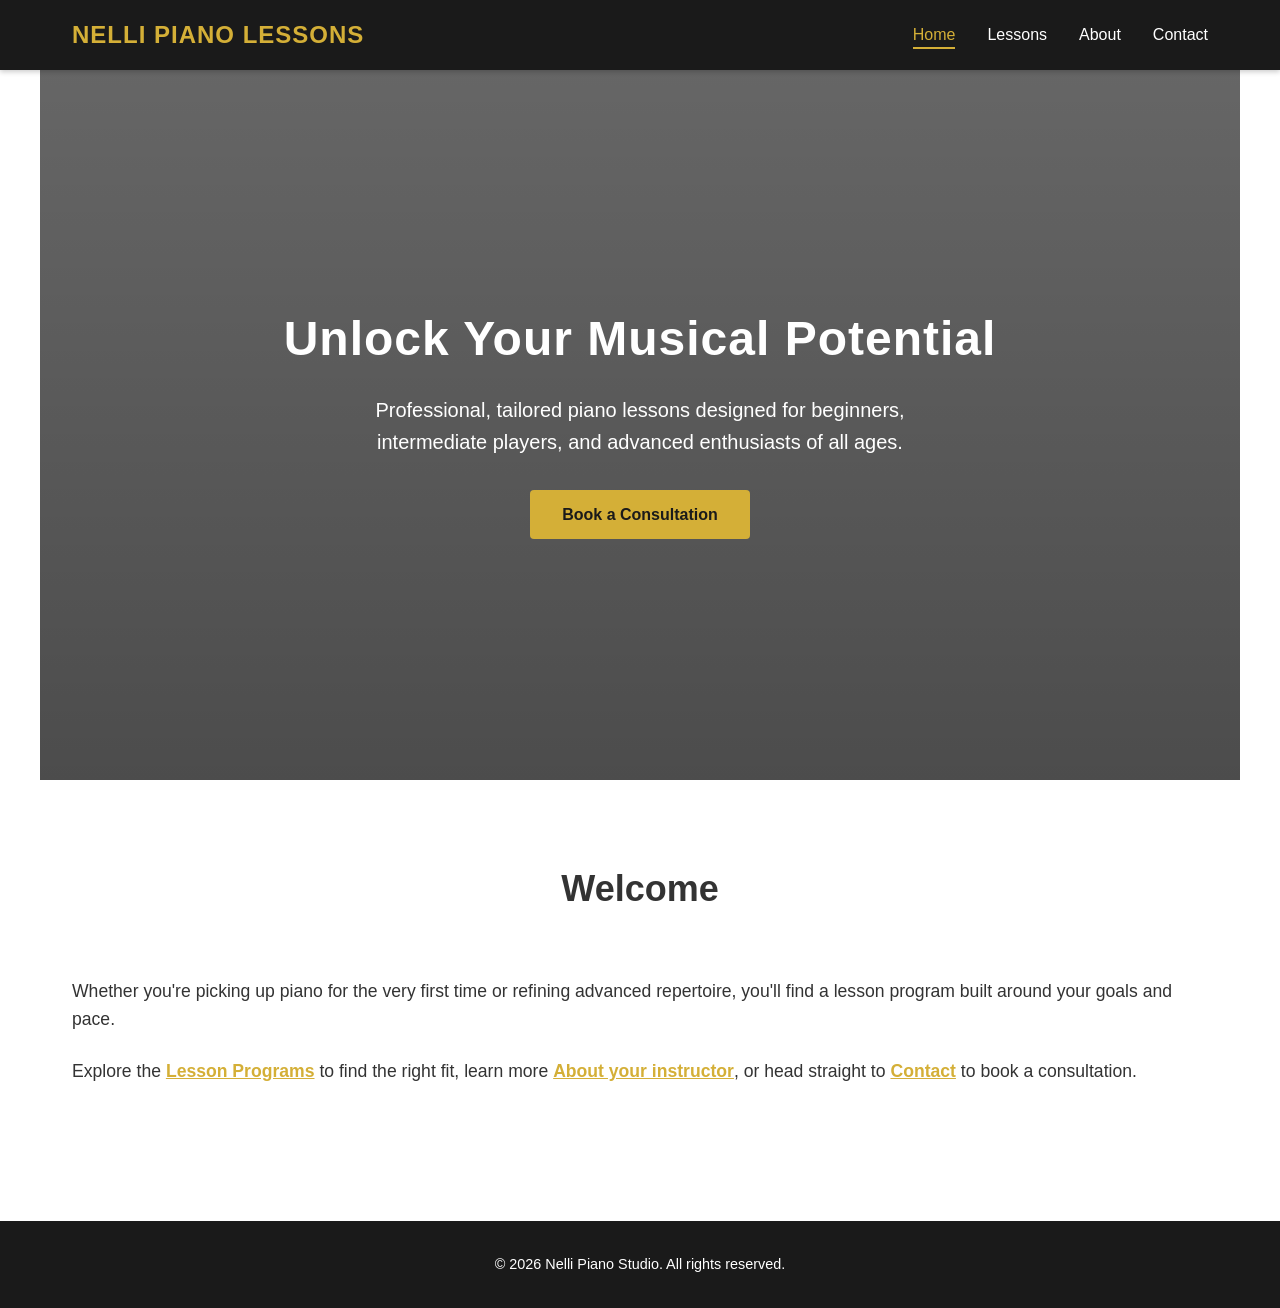
<file: index.html>
<!DOCTYPE html>
<html lang="en">
<head>
    <meta charset="UTF-8">
    <meta name="viewport" content="width=device-width, initial-scale=1.0">
    <title>Home | Nelli Piano Lessons</title>
    <link rel="stylesheet" href="style.css">
</head>
<body>

    <header>
        <div class="nav-container">
            <div class="logo"><a href="index.html" style="color: inherit; text-decoration: none;">Nelli Piano Lessons</a></div>
            <nav>
                <ul>
                    <li><a href="index.html" class="active">Home</a></li>
                    <li><a href="lessons.html">Lessons</a></li>
                    <li><a href="about.html">About</a></li>
                    <li><a href="contact.html">Contact</a></li>
                </ul>
            </nav>
        </div>
    </header>


    <section id="home" class="hero">
        <div class="hero-content">
            <h1>Unlock Your Musical Potential</h1>
            <p>Professional, tailored piano lessons designed for beginners, intermediate players, and advanced enthusiasts of all ages.</p>
            <a href="contact.html" class="btn">Book a Consultation</a>
        </div>
    </section>

    <section>
        <h2 class="section-title">Welcome</h2>
        <div class="about-container">
            <div class="about-text">
                <p>Whether you're picking up piano for the very first time or refining advanced repertoire, you'll find a lesson program built around your goals and pace.</p>
                <p>Explore the <a href="lessons.html" style="color: var(--accent); font-weight: 600;">Lesson Programs</a> to find the right fit, learn more <a href="about.html" style="color: var(--accent); font-weight: 600;">About your instructor</a>, or head straight to <a href="contact.html" style="color: var(--accent); font-weight: 600;">Contact</a> to book a consultation.</p>
            </div>
        </div>
    </section>


    <footer>
        <p>&copy; 2026 Nelli Piano Studio. All rights reserved.</p>
    </footer>

</body>
</html>
</file>
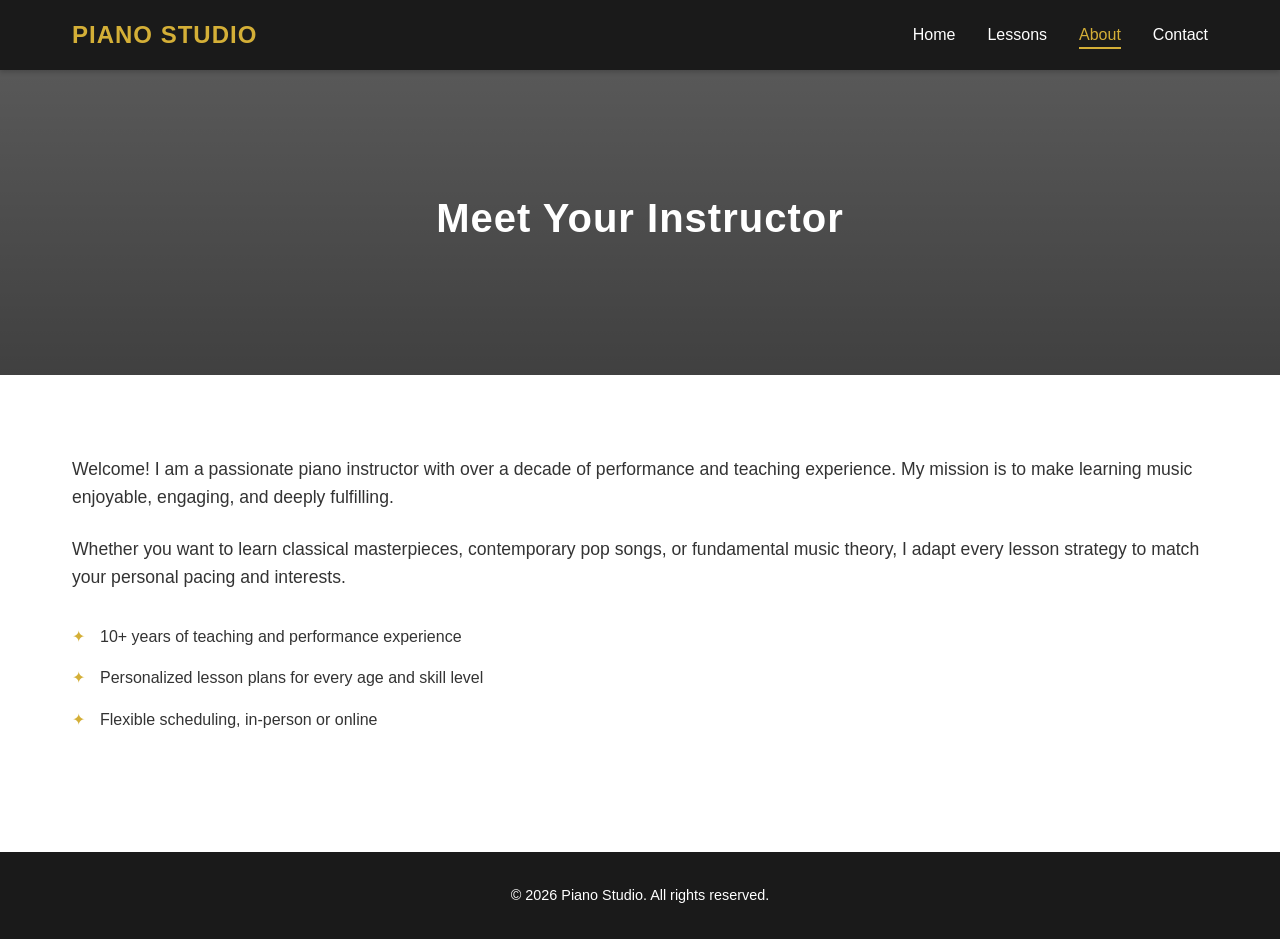
<file: about.html>
<!DOCTYPE html>
<html lang="en">
<head>
    <meta charset="UTF-8">
    <meta name="viewport" content="width=device-width, initial-scale=1.0">
    <title>About | Piano Studio</title>
    <link rel="stylesheet" href="style.css">
</head>
<body>

    <header>
        <div class="nav-container">
            <div class="logo"><a href="index.html" style="color: inherit; text-decoration: none;">Piano Studio</a></div>
            <nav>
                <ul>
                    <li><a href="index.html">Home</a></li>
                    <li><a href="lessons.html">Lessons</a></li>
                    <li><a href="about.html" class="active">About</a></li>
                    <li><a href="contact.html">Contact</a></li>
                </ul>
            </nav>
        </div>
    </header>


    <div class="page-hero"><h1>Meet Your Instructor</h1></div>
    <section id="about">
        <div class="about-container">
            <div class="about-text">
                <p>Welcome! I am a passionate piano instructor with over a decade of performance and teaching experience. My mission is to make learning music enjoyable, engaging, and deeply fulfilling.</p>
                <p>Whether you want to learn classical masterpieces, contemporary pop songs, or fundamental music theory, I adapt every lesson strategy to match your personal pacing and interests.</p>
                <ul class="highlights">
                    <li>10+ years of teaching and performance experience</li>
                    <li>Personalized lesson plans for every age and skill level</li>
                    <li>Flexible scheduling, in-person or online</li>
                </ul>
            </div>
        </div>
    </section>


    <footer>
        <p>&copy; 2026 Piano Studio. All rights reserved.</p>
    </footer>

</body>
</html>
</file>
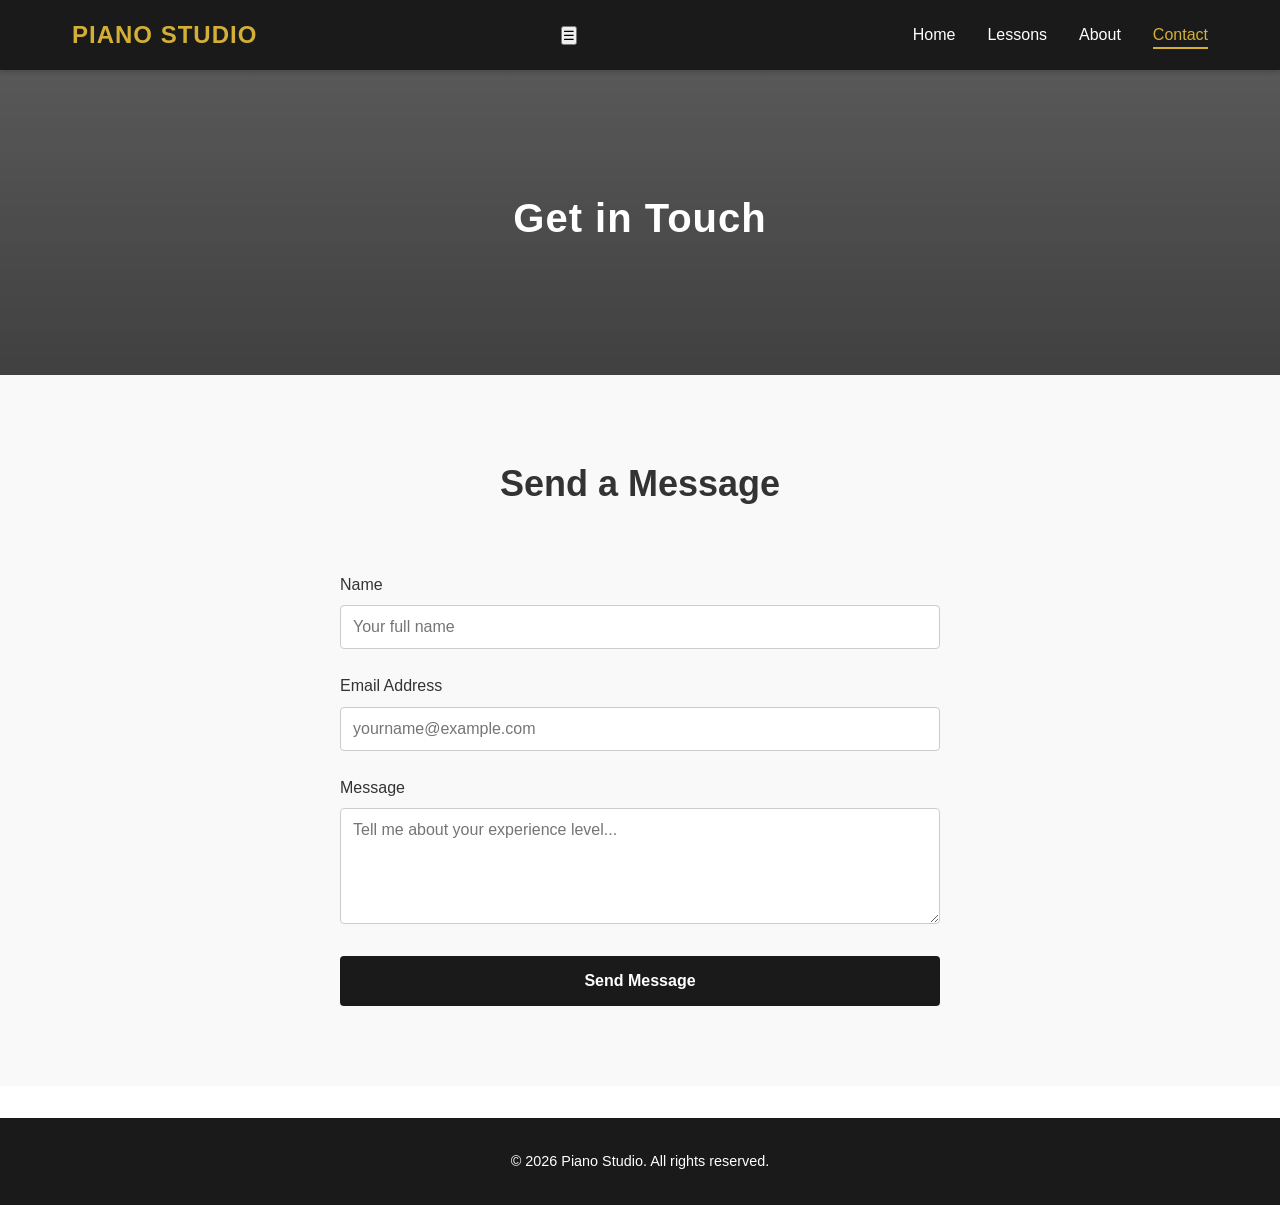
<file: contact.html>
<!DOCTYPE html>
<html lang="en">
<head>
    <meta charset="UTF-8">
    <meta name="viewport" content="width=device-width, initial-scale=1.0">
    <title>Contact | Piano Studio</title>
    <link rel="stylesheet" href="style.css">
</head>
<body>

    <header>
        <div class="nav-container">
            <div class="logo"><a href="index.html" style="color: inherit; text-decoration: none;">Piano Studio</a></div>
            <button class="menu-toggle" id="menuToggle" aria-label="Toggle navigation menu" aria-expanded="false" aria-controls="navMenu">&#9776;</button>
            <nav>
                <ul id="navMenu">
                    <li><a href="index.html">Home</a></li>
                    <li><a href="lessons.html">Lessons</a></li>
                    <li><a href="about.html">About</a></li>
                    <li><a href="contact.html" class="active">Contact</a></li>
                </ul>
            </nav>
        </div>
    </header>


    <div class="page-hero"><h1>Get in Touch</h1></div>
    <section id="contact" class="contact">
        <h2 class="section-title">Send a Message</h2>
        <div class="form-container">
            <!-- Replace YOUR_FORM_ID below with your own Formspree form ID -->
            <form action="https://formspree.io/f/mvkgperk" method="POST">
                <!-- Sends visitors to thanks.html after submitting.
                     Change this to your real domain once the site is live, e.g.
                     https://www.yoursite.com/thanks.html -->
                <input type="hidden" name="_next" value="thanks.html">
                <!-- Subject line of the email you receive -->
                <input type="hidden" name="_subject" value="New enquiry from Piano Studio website">
                <div class="form-group">
                    <label for="name">Name</label>
                    <input type="text" id="name" name="name" required placeholder="Your full name">
                </div>
                <div class="form-group">
                    <label for="email">Email Address</label>
                    <input type="email" id="email" name="email" required placeholder="yourname@example.com">
                </div>
                <div class="form-group">
                    <label for="message">Message</label>
                    <textarea id="message" name="message" rows="5" required placeholder="Tell me about your experience level..."></textarea>
                </div>
                <button type="submit">Send Message</button>
            </form>
        </div>
    </section>


    <footer>
        <p>&copy; 2026 Piano Studio. All rights reserved.</p>
    </footer>


    <script>
        const toggle = document.getElementById('menuToggle');
        const menu = document.getElementById('navMenu');
        toggle.addEventListener('click', () => {
            const isOpen = menu.classList.toggle('open');
            toggle.setAttribute('aria-expanded', isOpen);
            toggle.innerHTML = isOpen ? '&times;' : '&#9776;';
        });
    </script>
</body>
</html>
</file>
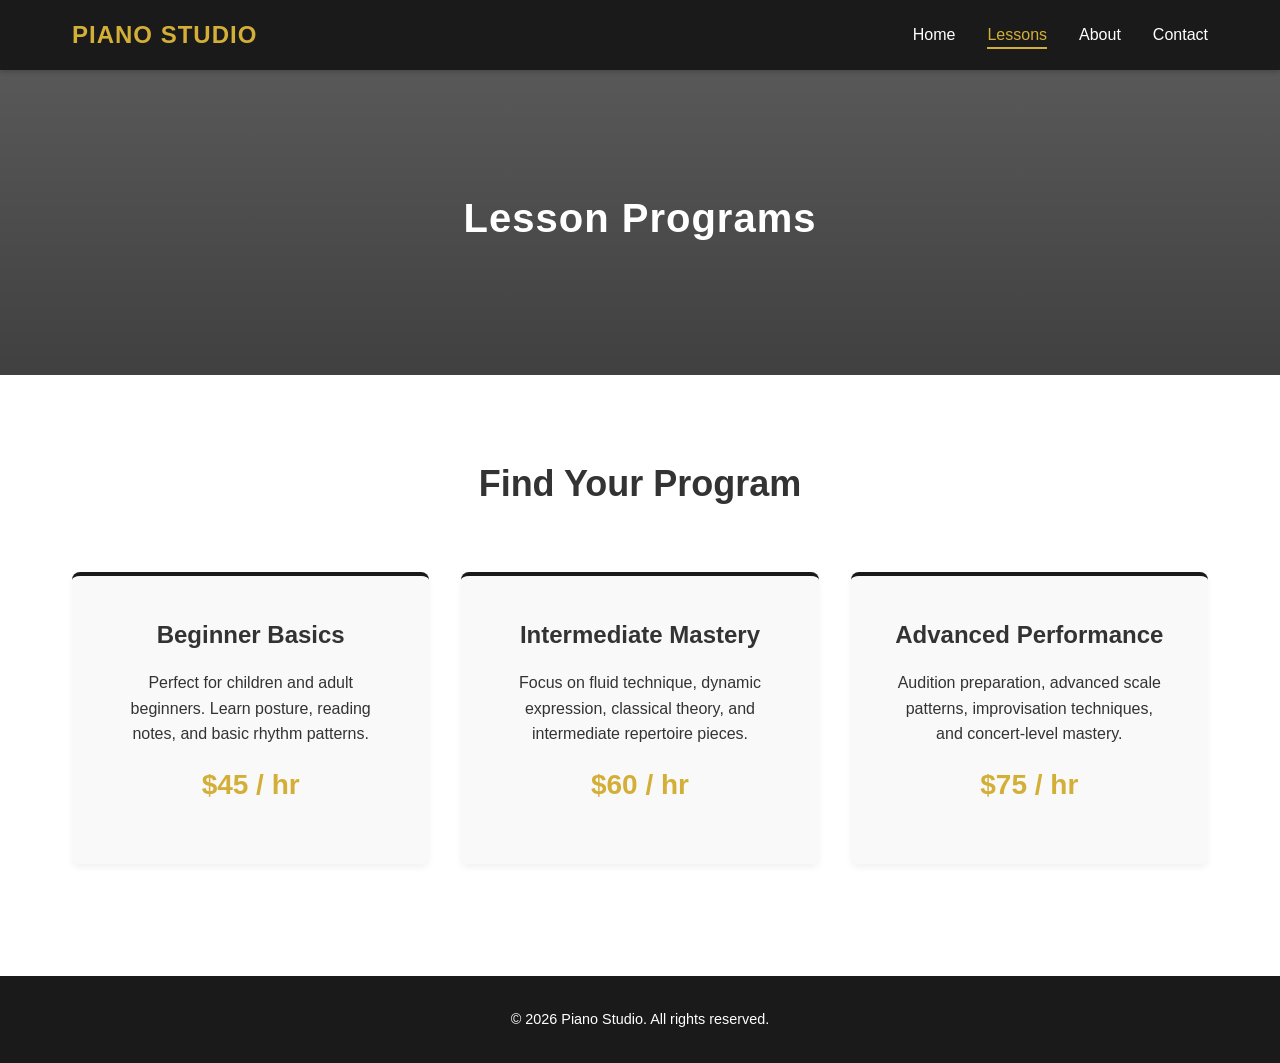
<file: lessons.html>
<!DOCTYPE html>
<html lang="en">
<head>
    <meta charset="UTF-8">
    <meta name="viewport" content="width=device-width, initial-scale=1.0">
    <title>Lessons | Piano Studio</title>
    <link rel="stylesheet" href="style.css">
</head>
<body>

    <header>
        <div class="nav-container">
            <div class="logo"><a href="index.html" style="color: inherit; text-decoration: none;">Piano Studio</a></div>
            <nav>
                <ul>
                    <li><a href="index.html">Home</a></li>
                    <li><a href="lessons.html" class="active">Lessons</a></li>
                    <li><a href="about.html">About</a></li>
                    <li><a href="contact.html">Contact</a></li>
                </ul>
            </nav>
        </div>
    </header>


    <div class="page-hero"><h1>Lesson Programs</h1></div>
    <section id="lessons">
        <h2 class="section-title">Find Your Program</h2>
        <div class="services-grid">
            <div class="card">
                <h3>Beginner Basics</h3>
                <p>Perfect for children and adult beginners. Learn posture, reading notes, and basic rhythm patterns.</p>
                <div class="price">$45 / hr</div>
            </div>
            <div class="card">
                <h3>Intermediate Mastery</h3>
                <p>Focus on fluid technique, dynamic expression, classical theory, and intermediate repertoire pieces.</p>
                <div class="price">$60 / hr</div>
            </div>
            <div class="card">
                <h3>Advanced Performance</h3>
                <p>Audition preparation, advanced scale patterns, improvisation techniques, and concert-level mastery.</p>
                <div class="price">$75 / hr</div>
            </div>
        </div>
    </section>


    <footer>
        <p>&copy; 2026 Piano Studio. All rights reserved.</p>
    </footer>

</body>
</html>
</file>
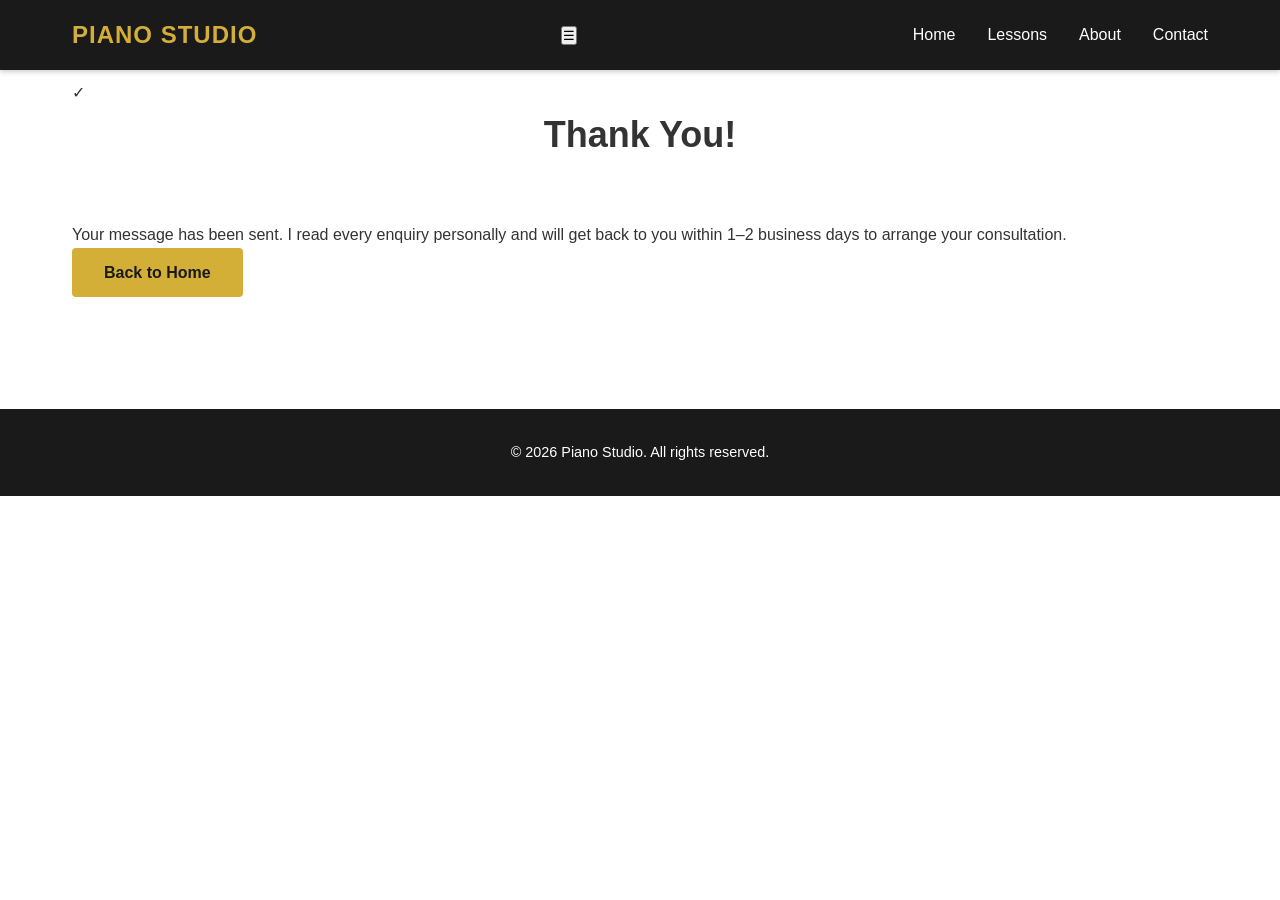
<file: thanks.html>
<!DOCTYPE html>
<html lang="en">
<head>
    <meta charset="UTF-8">
    <meta name="viewport" content="width=device-width, initial-scale=1.0">
    <title>Thank You | Piano Studio</title>
    <link rel="stylesheet" href="style.css">
</head>
<body>

    <header>
        <div class="nav-container">
            <div class="logo"><a href="index.html" style="color: inherit; text-decoration: none;">Piano Studio</a></div>
            <button class="menu-toggle" id="menuToggle" aria-label="Toggle navigation menu" aria-expanded="false" aria-controls="navMenu">&#9776;</button>
            <nav>
                <ul id="navMenu">
                    <li><a href="index.html">Home</a></li>
                    <li><a href="lessons.html">Lessons</a></li>
                    <li><a href="about.html">About</a></li>
                    <li><a href="contact.html">Contact</a></li>
                </ul>
            </nav>
        </div>
    </header>


    <section class="thanks">
        <div class="check">&#10003;</div>
        <h1 class="section-title">Thank You!</h1>
        <p>Your message has been sent. I read every enquiry personally and will get back to you within 1&ndash;2 business days to arrange your consultation.</p>
        <a href="index.html" class="btn">Back to Home</a>
    </section>

    <footer>
        <p>&copy; 2026 Piano Studio. All rights reserved.</p>
    </footer>
</file>
<file: style.css>
:root {
            --primary: #1a1a1a;
            --accent: #d4af37; 
            --bg-light: #f9f9f9;
            --text-dark: #333333;
            --text-light: #ffffff;
        }
        
        * {
            margin: 0;
            padding: 0;
            box-sizing: border-box;
            font-family: 'Segoe UI', Tahoma, Geneva, Verdana, sans-serif;
        }

        body {
            color: var(--text-dark);
            line-height: 1.6;
            background-color: var(--text-light);
        }

        header {
            background-color: var(--primary);
            color: var(--text-light);
            position: fixed;
            width: 100%;
            top: 0;
            z-index: 1000;
            box-shadow: 0 2px 5px rgba(0,0,0,0.2);
        }

        .nav-container {
            max-width: 1200px;
            margin: 0 auto;
            display: flex;
            justify-content: space-between;
            align-items: center;
            padding: 1rem 2rem;
        }

        .logo {
            font-size: 1.5rem;
            font-weight: bold;
            color: var(--accent);
            text-transform: uppercase;
            letter-spacing: 1px;
        }

        nav ul {
            display: flex;
            list-style: none;
        }

        nav ul li {
            margin-left: 2rem;
        }

        nav ul li a {
            color: var(--text-light);
            text-decoration: none;
            font-weight: 500;
            transition: color 0.3s;
            padding-bottom: 4px;
        }

        nav ul li a:hover {
            color: var(--accent);
        }

        nav ul li a.active {
            color: var(--accent);
            border-bottom: 2px solid var(--accent);
        }

        .hero {
            background: linear-gradient(rgba(0,0,0,0.6), rgba(0,0,0,0.7)), url('https://images.unsplash.com/photo-1520523839897-bd0b52f945a0?auto=format&fit=crop&w=1600&q=80') no-repeat center center/cover;
            height: 80vh;
            display: flex;
            align-items: center;
            justify-content: center;
            text-align: center;
            color: var(--text-light);
            padding: 0 1rem;
            margin-top: 60px;
        }

        .page-hero {
            background: linear-gradient(rgba(0,0,0,0.65), rgba(0,0,0,0.75)), url('https://images.unsplash.com/photo-1520523839897-bd0b52f945a0?auto=format&fit=crop&w=1600&q=80') no-repeat center center/cover;
            height: 35vh;
            min-height: 220px;
            display: flex;
            align-items: center;
            justify-content: center;
            text-align: center;
            color: var(--text-light);
            padding: 0 1rem;
            margin-top: 60px;
        }

        .page-hero h1 {
            font-size: 2.5rem;
            letter-spacing: 1px;
        }

        .hero-content h1 {
            font-size: 3rem;
            margin-bottom: 1rem;
            letter-spacing: 1px;
        }

        .hero-content p {
            font-size: 1.25rem;
            margin-bottom: 2rem;
            max-width: 600px;
            margin-left: auto;
            margin-right: auto;
        }

        .btn {
            display: inline-block;
            background-color: var(--accent);
            color: var(--primary);
            padding: 0.75rem 2rem;
            text-decoration: none;
            font-weight: bold;
            border-radius: 4px;
            transition: background 0.3s, transform 0.2s;
        }

        .btn:hover {
            background-color: #bfa030;
            transform: translateY(-2px);
        }

        section {
            padding: 5rem 2rem;
            max-width: 1200px;
            margin: 0 auto;
        }

        .section-title {
            text-align: center;
            font-size: 2.25rem;
            margin-bottom: 3rem;
            position: relative;
        }

        .section-title::after {
            content: '';
            display: block;
            width: 50px;
            height: 3px;
            background-color: FFFFD6;
            margin: 0.5rem auto 0 auto;
        }

        .services-grid {
            display: grid;
            grid-template-columns: repeat(auto-fit, minmax(280px, 1fr));
            gap: 2rem;
        }

        .card {
            background-color: var(--bg-light);
            padding: 2.5rem;
            border-radius: 8px;
            text-align: center;
            border-top: 4px solid var(--primary);
            box-shadow: 0 4px 6px rgba(0,0,0,0.05);
            transition: border-color 0.3s;
        }

        .card:hover {
            border-top-color: var(--accent);
        }

        .card h3 {
            font-size: 1.5rem;
            margin-bottom: 1rem;
        }

        .price {
            font-size: 1.75rem;
            color: var(--accent);
            font-weight: bold;
            margin: 1rem 0;
        }

        .about-container {
            display: flex;
            flex-wrap: wrap;
            gap: 3rem;
            align-items: center;
        }

        .about-text {
            flex: 1;
            min-width: 300px;
        }

        .about-text p {
            margin-bottom: 1.5rem;
            font-size: 1.1rem;
        }

        .highlights {
            list-style: none;
            margin-top: 1rem;
        }

        .highlights li {
            padding: 0.5rem 0;
            padding-left: 1.75rem;
            position: relative;
        }

        .highlights li::before {
            content: '\2726';
            color: var(--accent);
            position: absolute;
            left: 0;
        }

        .contact {
            background-color: var(--bg-light);
            max-width: 100%;
            width: 100%;
        }

        .form-container {
            max-width: 600px;
            margin: 0 auto;
        }

        .form-group {
            margin-bottom: 1.5rem;
        }

        .form-group label {
            display: block;
            margin-bottom: 0.5rem;
            font-weight: 500;
        }

        .form-group input, .form-group textarea {
            width: 100%;
            padding: 0.75rem;
            border: 1px solid #ccc;
            border-radius: 4px;
            font-size: 1rem;
        }

        .form-group input:focus, .form-group textarea:focus {
            outline: none;
            border-color: var(--accent);
        }

        form button {
            width: 100%;
            padding: 1rem;
            background-color: var(--primary);
            color: var(--text-light);
            border: none;
            font-size: 1rem;
            font-weight: bold;
            border-radius: 4px;
            cursor: pointer;
            transition: background 0.3s;
        }

        form button:hover {
            background-color: #333333;
        }

        footer {
            background-color: var(--primary);
            color: var(--text-light);
            text-align: center;
            padding: 2rem;
            margin-top: 2rem;
            font-size: 0.9rem;
        }

        @media (max-width: 768px) {
            .hero-content h1 { font-size: 2.25rem; }
            .page-hero h1 { font-size: 1.75rem; }
            nav ul { display: none; } 
        }
</file>
